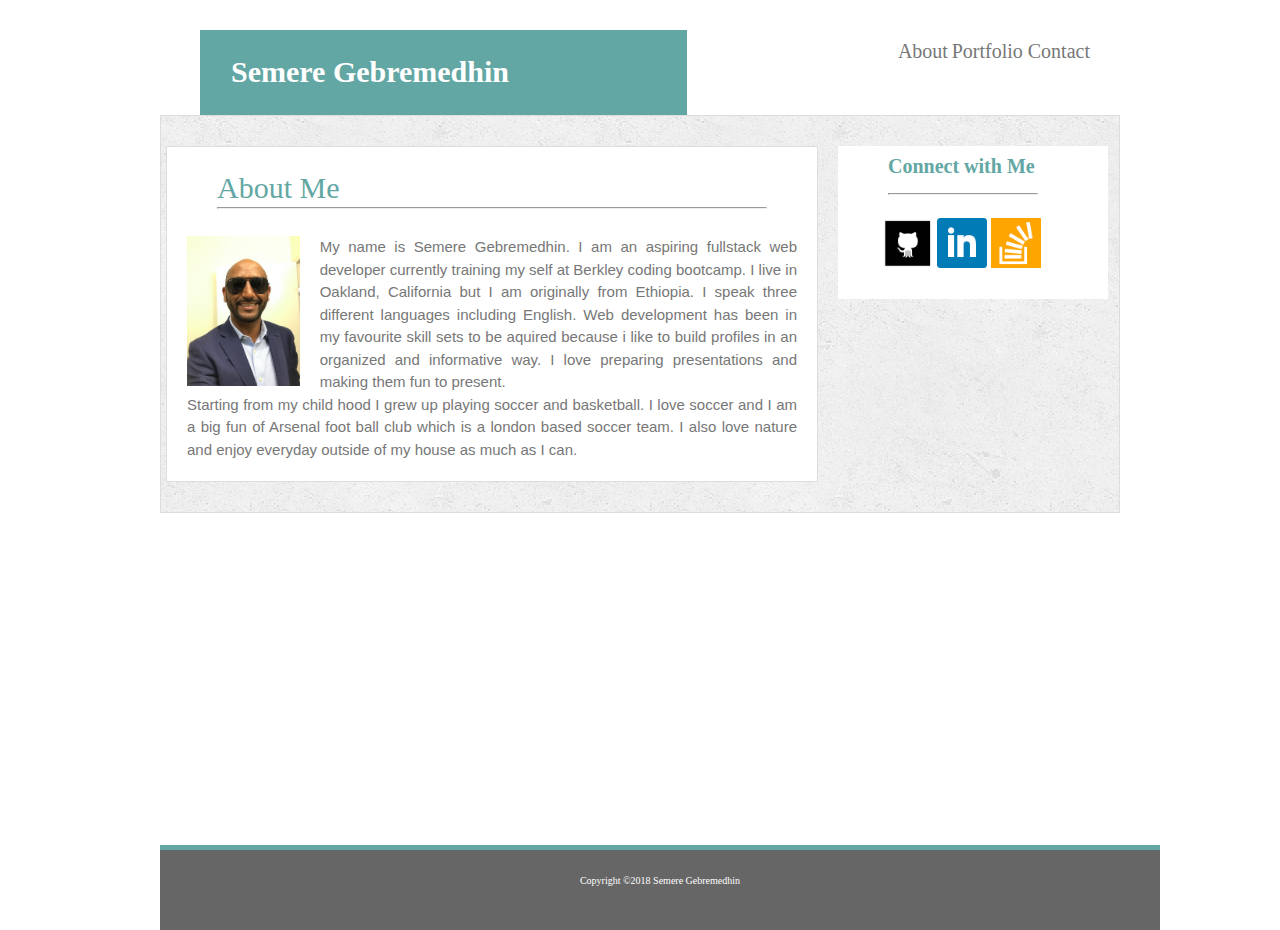
<file: index.html>
<!DOCTYPE html>
<html>

<head>
    <meta charset="utf-8" />
   <meta http-equiv="X-UA-Compatible" content="IE=edge">
    <title>Semere's Portfolio</title>
    <meta name="viewport" content="width=device-width, initial-scale=1">
    <link rel="stylesheet" type="text/css" media="screen" href="assets/css/reset.css"/>
    <link rel="stylesheet" type="text/css" media="screen" href="assets/css/style.css"/>
</head>

<body>
    <div class="big_wrapper">
        <header>
            <nav>
                <ul>
                    <li>
                        <a href="index.html" target="_blank">About</a>
                    </li>
                    <li>
                        <a href="portfolio.html" target="_blank">Portfolio </a>
                    </li>
                    <li>
                        <a href="contact.html" target="_blank">Contact</a>
                    </li>
                </ul>
            </nav>
            <h1>Semere Gebremedhin</h1>
        </header>

        <div class="wrapper">
            <div class="main-content">
                <h2>About Me</h2>
                <hr class="line">
                <div class="inside-content">
                    <p>
                        <img id="my-image" src="assets/images/seme.jpg" height="250px" alt="Semere's picture">

                    </p>
                    <p class="description"> My name is Semere Gebremedhin. I am an aspiring fullstack web developer currently training my self at
                        Berkley coding bootcamp. I live in Oakland, California but I am originally from Ethiopia. I speak
                        three different languages including English. Web development has been in my favourite skill sets
                        to be aquired because i like to build profiles in an organized and informative way. I love preparing
                        presentations and making them fun to present.
                    </p>
                    <p class="para2">
                        Starting from my child hood I grew up playing soccer and basketball. I love soccer and I am a big fun of Arsenal foot ball
                        club which is a london based soccer team. I also love nature and enjoy everyday outside of my house
                        as much as I can.
                    </p>
                </div>
            </div>
            <div class="aside">
                <P class="connect">Connect with Me</P>
                <hr class="line-i">
                <div class="icons">
                    <a href="https://github.com/semegoita" target="_blank">
                        <img width="50px" height="50px" class="github" src="assets/images/github.png" alt="github-logo">
                    </a>
                    <a href="https://www.linkedin.com/feed/?trk=hb_signin" target="_blank">
                        <img width="50px" height="50px" class="linkedin" src="assets/images/linkedin.png" alt="linkedin-logo">
                    </a>
                    <a href="https://stackoverflow.com/users/9219258/semegoita" target="_blank">
                        <img width="50px" height="50px" class="stack" src="assets/images/stackoverflow.png" alt="stackoverflow-logo">
                    </a>
                </div>

            </div>
        </div>
        <footer class="footer">
            Copyright &copy;2018 Semere Gebremedhin
        </footer>
    </div>
    </div>
</body>

</html>
</file>
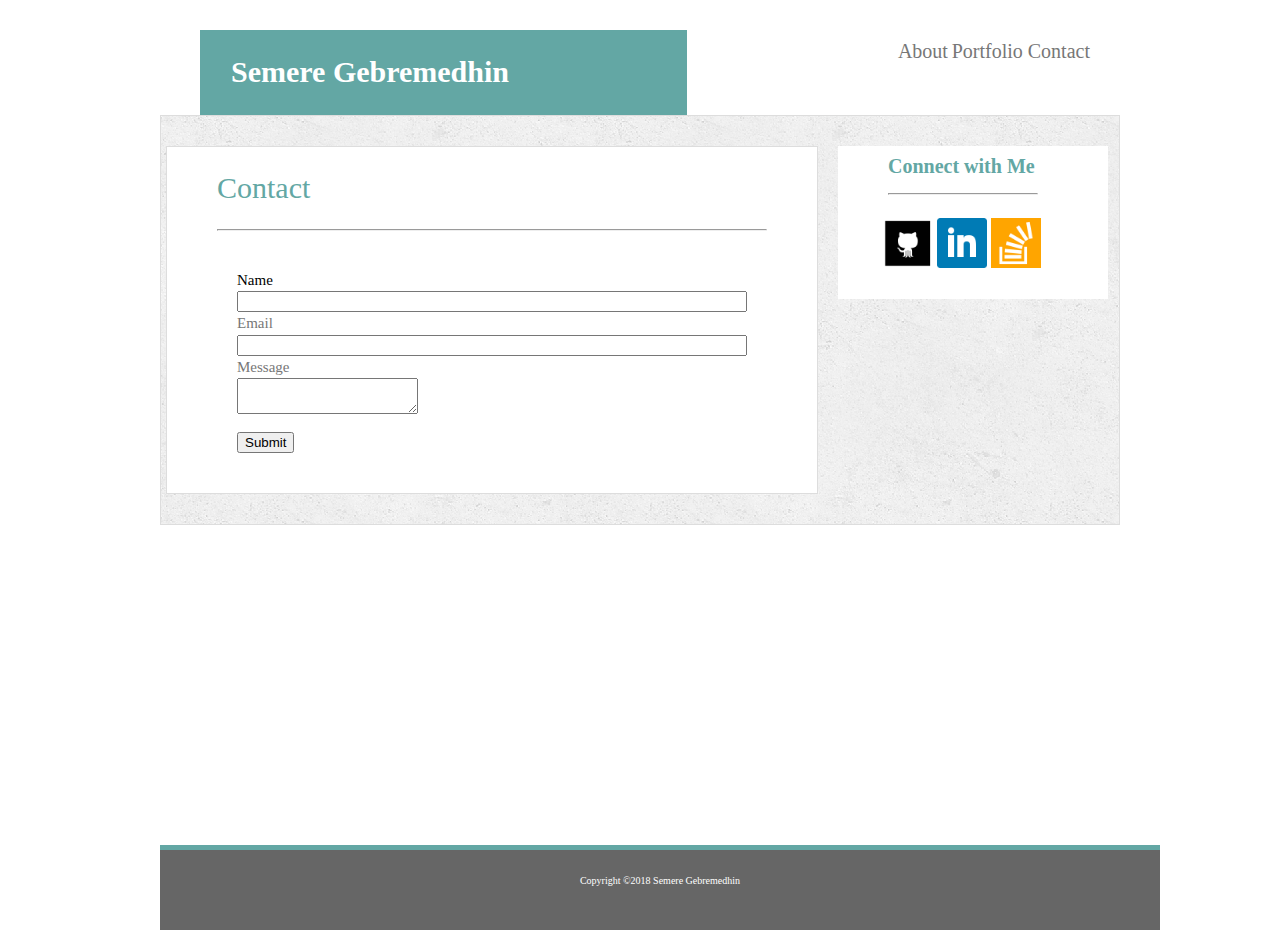
<file: contact.html>
<!DOCTYPE html>
<html>

<head>
    <meta charset="utf-8" />
    <meta http-equiv="X-UA-Compatible" content="IE=edge">
    <title>Semere's Portfolio</title>
    <meta name="viewport" content="width=device-width, initial-scale=1">
    <link rel="stylesheet" type="text/css" media="screen" href="assets/css/reset.css"/>
    <link rel="stylesheet" type="text/css" media="screen" href="assets/css/style.css" />
    </head>
<body>
    <div class="big_wrapper">
        <header>
            <nav>
                <ul>
                    <li>
                        <a href="index.html" target="_blank">About</a>
                    </li>
                    <li>
                        <a href="portfolio.html" target="_blank">Portfolio </a>
                    </li>
                    <li>
                        <a href="contact.html" target="_blank">Contact</a>
                    </li>
                </ul>
            </nav>
            <h1>Semere Gebremedhin</h1>
        </header>
        <div class="wrapper">
            <div class="main-content">
                <h2>Contact</h2>
                <br>
                <hr class="line">
                <div class="form">
                    <form action="form-submit.php" method="GET">
                        <!--<div class="name"> Name</div>-->
                        <div class="label black-text">Name</div>
                        <div class="row">
                            <input type="text" name="Full-name">
                        </div>
                        <div class="label">Email</div>  
                        <div class="row">
                            <input type="text" name="email">
                        </div>

                         <div class="label">Message</div> 

                        <div class="textarea">
                            <textarea name="message"></textarea>
                        </div>
                        <div class="submit">
                            <input type="submit">
                        </div>
                </div>
            </div>
            <div class="aside">
                <P class="connect">Connect with Me</P>
                <hr class="line-i">
                <div class="icons">
                    <a href="https://github.com/semegoita" target="_blank">
                        <img width="50px" height="50px" class="github" src="assets/images/github.png" alt="github-logo">
                    </a>
                    <a href="https://www.linkedin.com/feed/?trk=hb_signin" target="_blank">
                        <img width="50px" height="50px" class="linkedin" src="assets/images/linkedin.png" alt="linkedin-logo">
                    </a>
                    <a href="https://stackoverflow.com/users/9219258/semegoita" target="_blank">
                        <img width="50px" height="50px" class="stack" src="assets/images/stackoverflow.png" alt="stackoverflow-logo">
                    </a>
                </div>
            </div>
        </div>
        <footer class="footer">
            Copyright &copy;2018 Semere Gebremedhin
        </footer>
    </div>
</body>

</html>
</file>
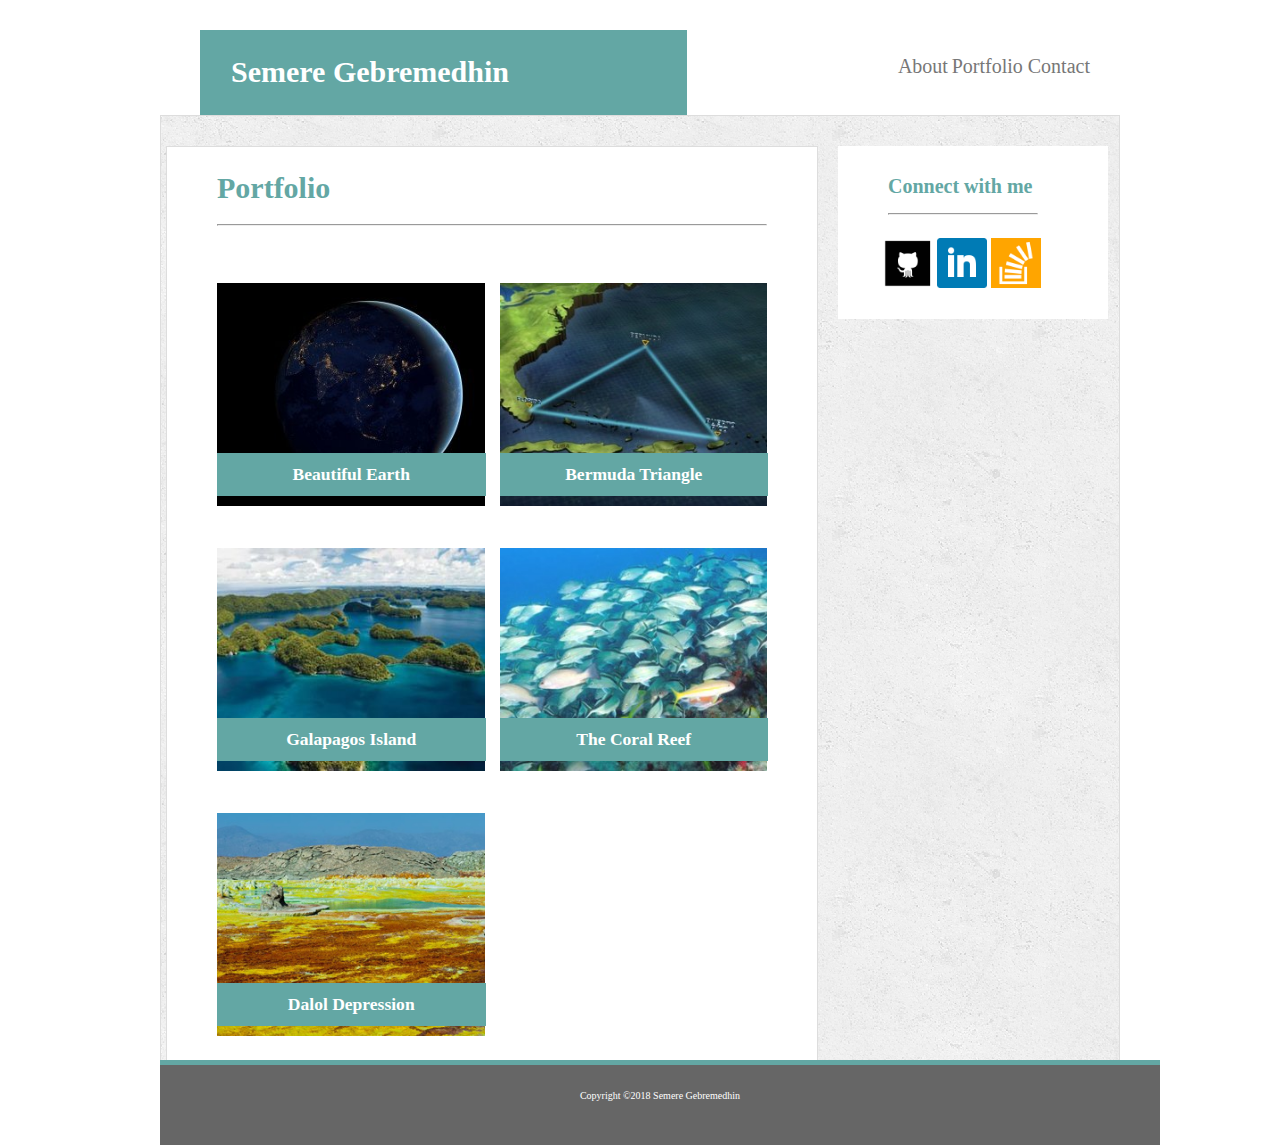
<file: portfolio.html>
<!DOCTYPE html>
<html>

<head>
    <meta charset="utf-8" />
    <meta http-equiv="X-UA-Compatible" content="IE=edge">
    <title>Semere's Portfolio</title>
    <meta name="viewport" content="width=device-width, initial-scale=1">
    <link rel="stylesheet" type="text/css" media="screen" href="assets/css/style.css" />
</head>
<body>
    <div class="big_wrapper">
        <header>
            <nav>
                <ul>
                    <li>
                        <a href="index.html" target="_blank">About</a>
                    </li>
                    <li>
                        <a href="portfolio.html" target="_blank">Portfolio </a>
                    </li>
                    <li>
                        <a href="contact.html" target="_blank">Contact</a>
                    </li>
                </ul>
            </nav>
            <h1>Semere Gebremedhin</h1>
        </header>

        <div class="wrapper">
            <div class="main-content">
                <h2>Portfolio</h2>
                <hr class="line">
                <div class="container">
                    <div class="image-1">
                        <h3 class="earth">Beautiful Earth</h3>
                        <img src="assets/images/earth.jpg" alt="Bermuda Triangle" style="width:100%;">
                    </div>
                    <div class="image-2">
                        <h3 class="bermuda">Bermuda Triangle</h3>
                        <img src="assets/images/bermuda.jpg" alt="Bermuda Triangle" style="width:100%;">
                    </div>
                    <div class="image-3">
                        <h3 class="galapagos">Galapagos Island</h3>
                        <img src="assets/images/galapagos.jpg" alt="Bermuda Triangle" style="width:100%;">
                    </div>
                    <div class="image-4">
                        <h3 class="reef">The Coral Reef</h3>
                        <img src="assets/images/coral-reef.jpg" alt="Bermuda Triangle" style="width:100%;">
                    </div>
                    <div class="image-5">
                        <h3 class="dalol">Dalol Depression</h3>
                        <img src="assets/images/dalol.jpg" alt="Bermuda Triangle" style="width:100%;">
                    </div>
                </div>
            </div>
            <div class="aside">
                <P class="connect">Connect with me</P>
                <hr class="line-i">
                
                <div class="icons">
                    <a href="https://github.com/semegoita" target="_blank">
                        <img width="50px" height="50px" class="github" src="assets/images/github.png" alt="github-logo">
                    </a>
                    <a href="https://www.linkedin.com/feed/?trk=hb_signin" target="_blank">
                        <img width="50px" height="50px" class="linkedin" src="assets/images/linkedin.png" alt="linkedin-logo">
                    </a>
                    <a href="https://stackoverflow.com/users/9219258/semegoita" target="_blank">
                        <img width="50px" height="50px" class="stack" src="assets/images/stackoverflow.png" alt="stackoverflow-logo">
                    </a>
                </div>

            </div>
        </div>
        <footer class="footer">
            Copyright &copy;2018 Semere Gebremedhin
        </footer>
    </div>
</body>

</html>
</file>
<file: assets/css/style.css>
html{
    height: 100%;
    margin:0;
    padding: 0;
}
.big_wrapper{
    position: relative;
    min-height: 100%;
    margin:20px auto;
    width: 960px;
    border: 1px transparent #dddddd;
}
body{
    margin: 0px auto;
    padding: 0;
    height: 100%;
    color: #777777;
    font-family:'Times New Roman', Times, serif;
    font-size: 15px;
    line-height: 150%;

}
h1{
    font-size: 2em;
    color: #ffffff;
    background-color: #63a7a4;
    padding: 31px;
    width: 425px;
    margin-left: 40px;
    margin-top: 30px;
    margin-bottom: 0;
    font-weight: bold;
}
nav ul {   
    list-style-type: none;
    float: right;
    margin-right: 20px;
    padding:10px;
}
nav li {
    background-color: #ffffff;
    display: inline;

}
nav a:link, nav a:visited{
    text-decoration: none;
    color: #777777;
    text-align: center;
    font-size: 20px;
}
nav a:hover{
    background-color: #ffffff;
}
.wrapper{
    clear: both;
    overflow: auto;
    background-image:url("../images/concrete.png");
    border: 1px solid #dddddd;
}
.main-content{
    float: left;
    width: 650px;
    background-color: #ffffff;
    margin-left: 5px;
    margin-top: 30px;
    margin-bottom: 30px;
    border: 1px solid #dddddd;
}
.inside-content{
    padding: 20px;
    font-family: Verdana, Geneva, Tahoma, sans-serif;
    line-height: 200%;
}
h2{
    color: #63a7a4;
    font-size: 30px;
    margin-top: 30px;
    margin-left: 50px;
    padding: 20;
}
#my-image {
    height: 150px;
    float: left;
    margin-right: 20px;
}
.description, .para2 {
    line-height: 150%;
    text-align: justify;
}
.aside{
    margin-left: 20px;
    margin-top: 30px;
    float: left;
    background-color:#ffffff;
    width: 270px;
}
.line-i{
   margin-left: 50px;
   margin-right:70px;
}
.connect {
    color: #63a7a4;
    margin-left: 50px;
    margin-bottom: 0;
    font-size: 20px;
    line-height: 200%;
    font-weight: bold;
}
.icons{
    margin-left: 30px;
    margin-bottom: 10px;
    padding: 15px;
    width: 200px;
    clear: both;
}
.icons a:link{
    text-decoration: none;
}
.footer{
    position: absolute;
    height: 40px;
    width: 960px;
    left: 0;
    bottom: 0;
    border-top: 5px solid #63a7a4;
    margin-bottom: 0;
    color: white;
    font-size: 10px;
    clear: both;
    overflow: auto;
    padding: 20px;
    background-color: #666666;
    text-align: center;
}
.line{
    margin-left: 50px;
    margin-right: 50px;
}
.container{
   
    position: relative;
    text-align: center;
    color: #ffffff;
    display: grid;
    grid-template-columns: 1fr 1fr;
    grid-auto-columns: minmax(300px,auto);
    padding: 50px;
    grid-gap: 1em;

}
.image-1, .image-2, .image-3, .image-4, .image-5 {
    position: relative;
    height: 250px;
}
h3{

    color: #ffffff;
    background-color: #63a7a4;
    
}
.earth, .bermuda, .galapagos, .reef, .dalol{
    position: absolute;
    top:170px;
    left: 0;
    width: 248.5px;
    margin: 0 auto;
    padding: 10px;

}
.form{
    padding: 30px;
}

.row{
   padding: 0 40px 0 40px;
   display: flex;
}
.textarea{
    padding: 0 40px 0 40px;
}
.row input{
    flex: 1;
}
.label{
   margin-left: 40px;
}
.form label{
    margin-left: 40px;;
}
.submit{
    margin-left: 30px;
    padding: 10px;
}

.black-text {
    color: black !important;
}

@media screen and (max-width:980px){

}
@media screen and (max-width:768px){
    
}
@media screen and (max-width:640px){

    header {
        position: static;
    }
    
}
</file>
